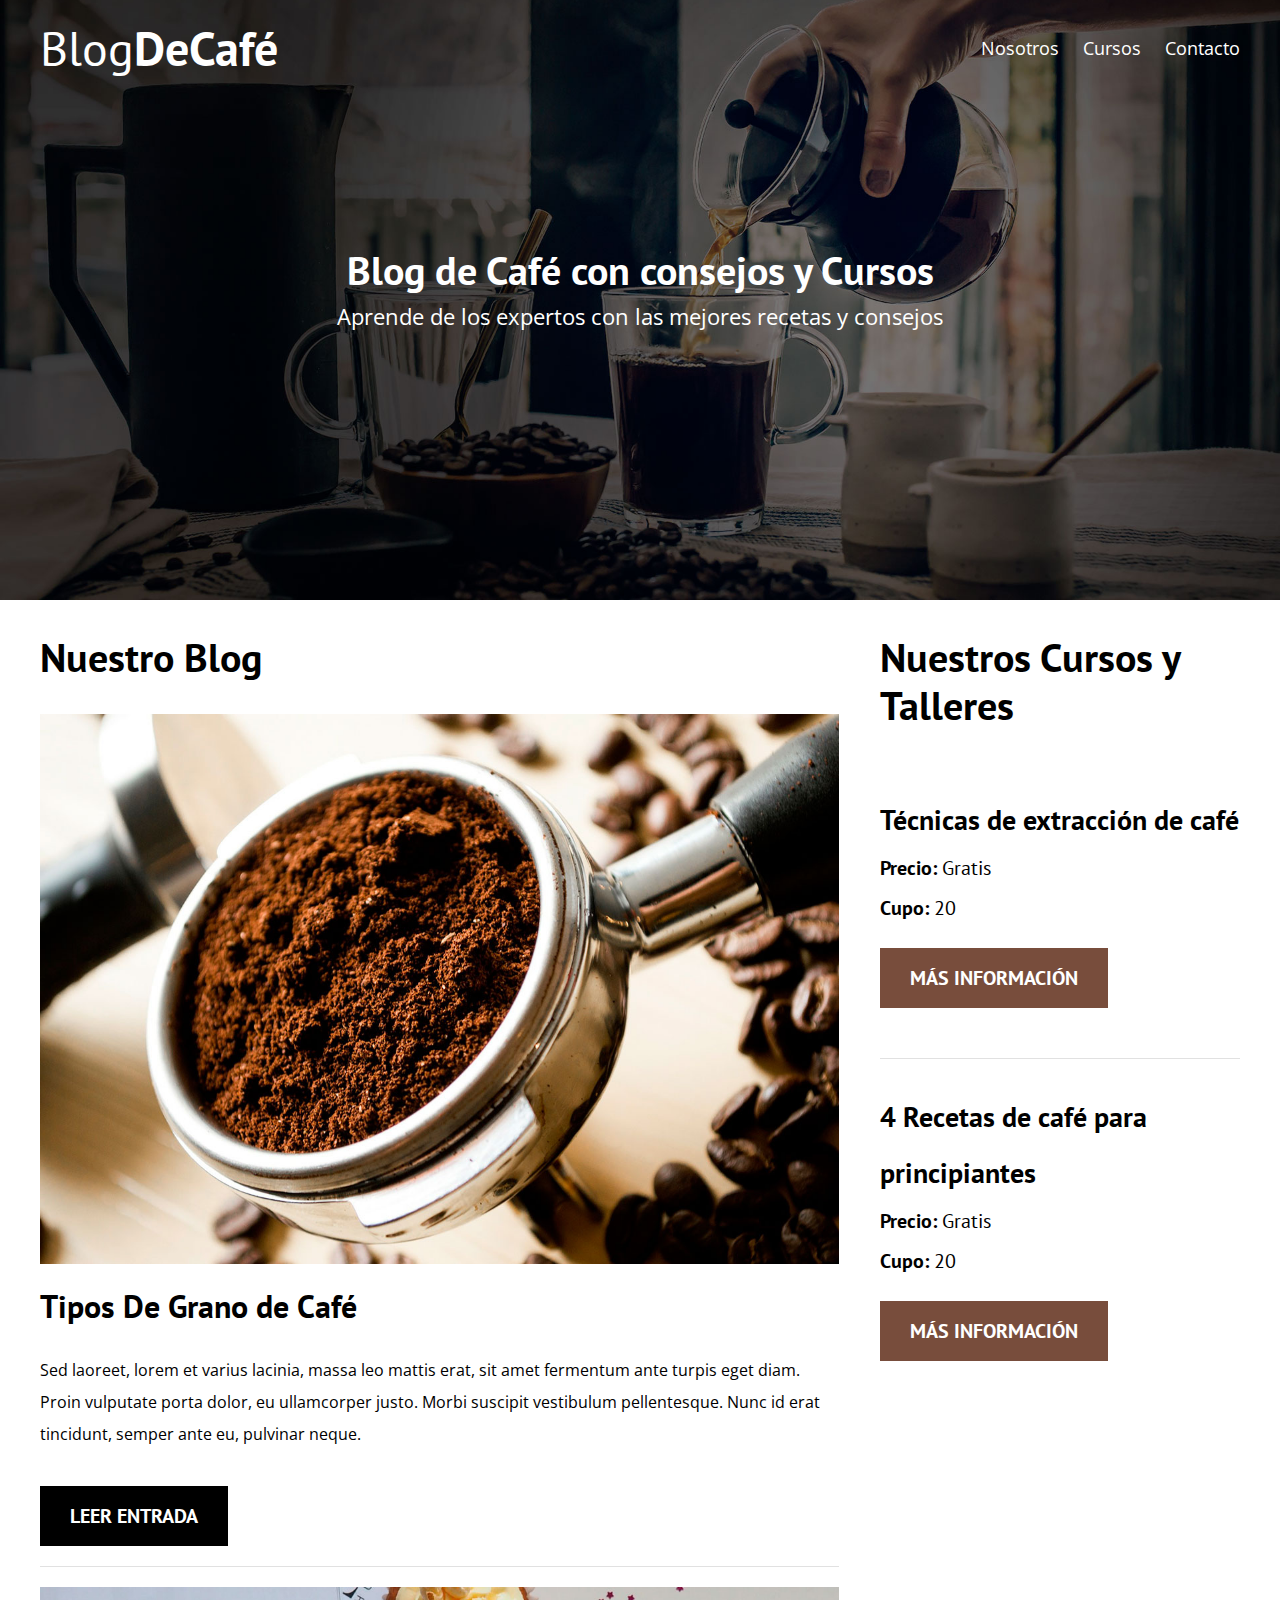
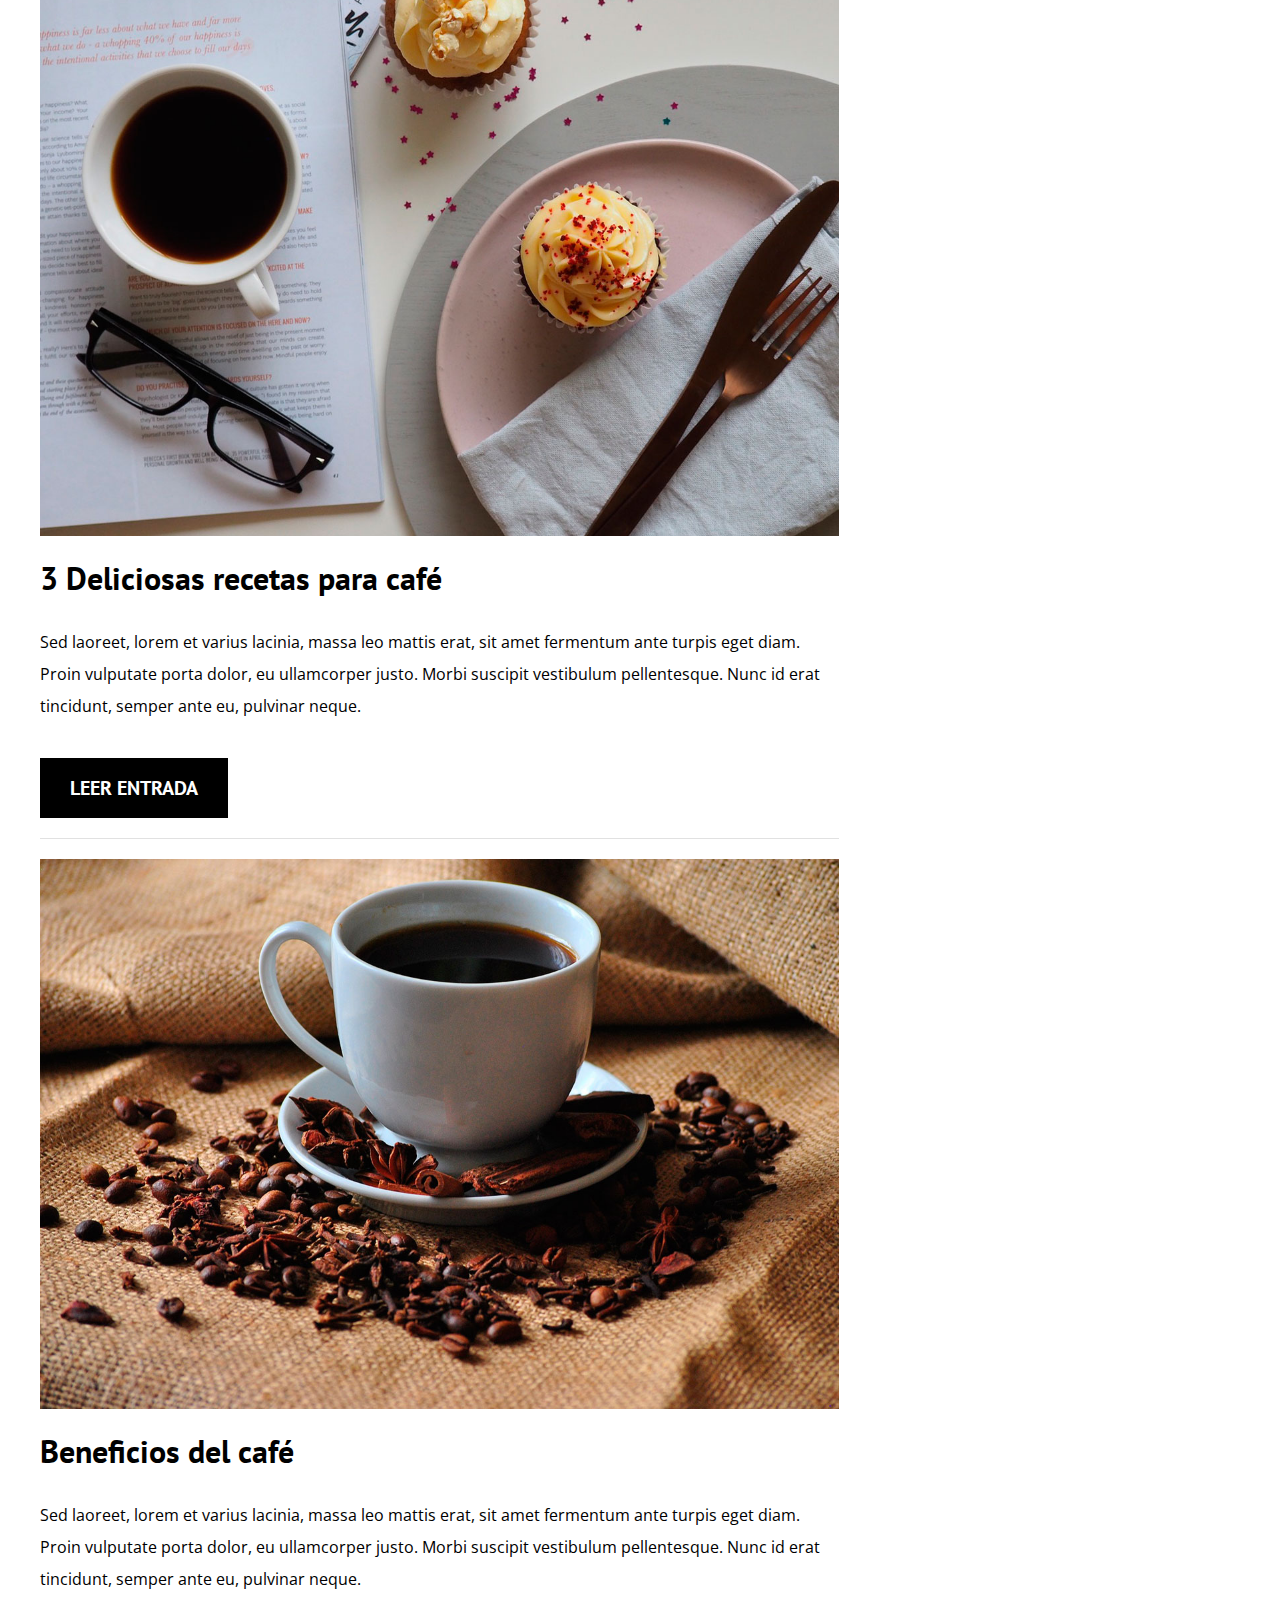
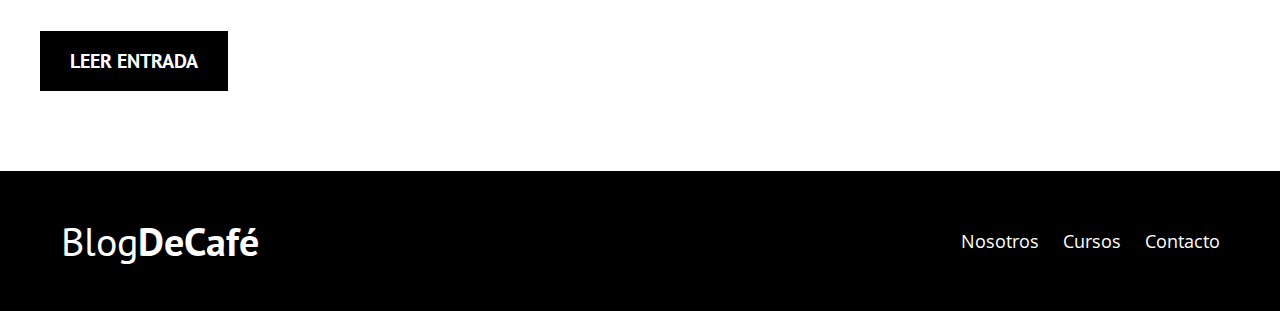
<file: index.html>
<!DOCTYPE html>
<html lang="en">
  <head>
    <meta charset="UTF-8" />
    <meta name="viewport" content="width=device-width, initial-scale=1.0" />
    <meta http-equiv="X-UA-Compatible" content="ie=edge" />
    <title>Blog de Café</title>
    <link
      href="https://fonts.googleapis.com/css?family=Open+Sans|PT+Sans:400,700"
      rel="stylesheet"
    />
    <link rel="stylesheet" href="css/normalize.css" />
    <link rel="stylesheet" href="css/style.css" />
  </head>
  <body>
    <header class="site-header">
      <div class="contenedor">
        <div class="barra">
          <a href="index.html">
            <h1 class="no-margin">Blog<span>DeCafé</span></h1>
          </a>
          <nav class="navegacion">
            <a href="nosotros.html">Nosotros</a>
            <a href="cursos.html">Cursos</a>
            <a href="contacto.html">Contacto</a>
          </nav>
        </div>
        <!--barra-->

        <div class="texto-header">
          <h2 class="no-margin">Blog de Café con consejos y Cursos</h2>
          <p class="no-margin">
            Aprende de los expertos con las mejores recetas y consejos
          </p>
        </div>
      </div>
      <!--contenedor-->
    </header>

    <div class="contenido-principal contenedor">
      <main class="blog">
        <h2>Nuestro Blog</h2>
        <article class="entrada-blog">
          <div class="imagen">
            <img src="img/blog1.jpg" alt="Imagen blog" />
          </div>
          <!--imagen-->
          <div class="contenido-blog">
            <h3 class="no-margin">Tipos De Grano de Café</h3>
            <p>
              Sed laoreet, lorem et varius lacinia, massa leo mattis erat, sit
              amet fermentum ante turpis eget diam. Proin vulputate porta dolor,
              eu ullamcorper justo. Morbi suscipit vestibulum pellentesque. Nunc
              id erat tincidunt, semper ante eu, pulvinar neque.
            </p>
            <a href="entrada.html" class="btn btn-primario">Leer Entrada</a>
          </div>
        </article>
        <article class="entrada-blog">
          <div class="imagen">
            <img src="img/blog2.jpg" alt="Imagen blog" />
          </div>
          <!--imagen-->
          <div class="contenido-blog">
            <h3 class="no-margin">3 Deliciosas recetas para café</h3>
            <p>
              Sed laoreet, lorem et varius lacinia, massa leo mattis erat, sit
              amet fermentum ante turpis eget diam. Proin vulputate porta dolor,
              eu ullamcorper justo. Morbi suscipit vestibulum pellentesque. Nunc
              id erat tincidunt, semper ante eu, pulvinar neque.
            </p>
            <a href="entrada.html" class="btn btn-primario">Leer Entrada</a>
          </div>
        </article>
        <article class="entrada-blog">
          <div class="imagen">
            <img src="img/blog3.jpg" alt="Imagen blog" />
          </div>
          <!--imagen-->
          <div class="contenido-blog">
            <h3 class="no-margin">Beneficios del café</h3>
            <p>
              Sed laoreet, lorem et varius lacinia, massa leo mattis erat, sit
              amet fermentum ante turpis eget diam. Proin vulputate porta dolor,
              eu ullamcorper justo. Morbi suscipit vestibulum pellentesque. Nunc
              id erat tincidunt, semper ante eu, pulvinar neque.
            </p>
            <a href="entrada.html" class="btn btn-primario">Leer Entrada</a>
          </div>
        </article>
      </main>
      <aside class="cursos">
        <h2>Nuestros Cursos y Talleres</h2>

        <ul class="cursos-lista">
          <li class="curso">
            <h4 class="no-margin">Técnicas de extracción de café</h4>
            <p class="no-margin">Precio: <span>Gratis</span></p>
            <p class="no-margin">Cupo: <span>20</span></p>
            <a href="cursos.html" class="btn btn-secundario">Más Información</a>
          </li>
          <li class="curso">
            <h4 class="no-margin">4 Recetas de café para principiantes</h4>
            <p class="no-margin">Precio: <span>Gratis</span></p>
            <p class="no-margin">Cupo: <span>20</span></p>
            <a href="cursos.html" class="btn btn-secundario">Más Información</a>
          </li>
        </ul>
      </aside>
    </div>
    <!--contenido-principal-->

    <footer class="site-footer">
      <div class="contenedor">
        <div class="barra">
          <p class="no-margin">Blog<span>DeCafé</span></p>

          <nav class="navegacion">
            <a href="nosotros.html">Nosotros</a>
            <a href="cursos.html">Cursos</a>
            <a href="contacto.html">Contacto</a>
          </nav>
        </div>
      </div>
    </footer>
  </body>
</html>
</file>
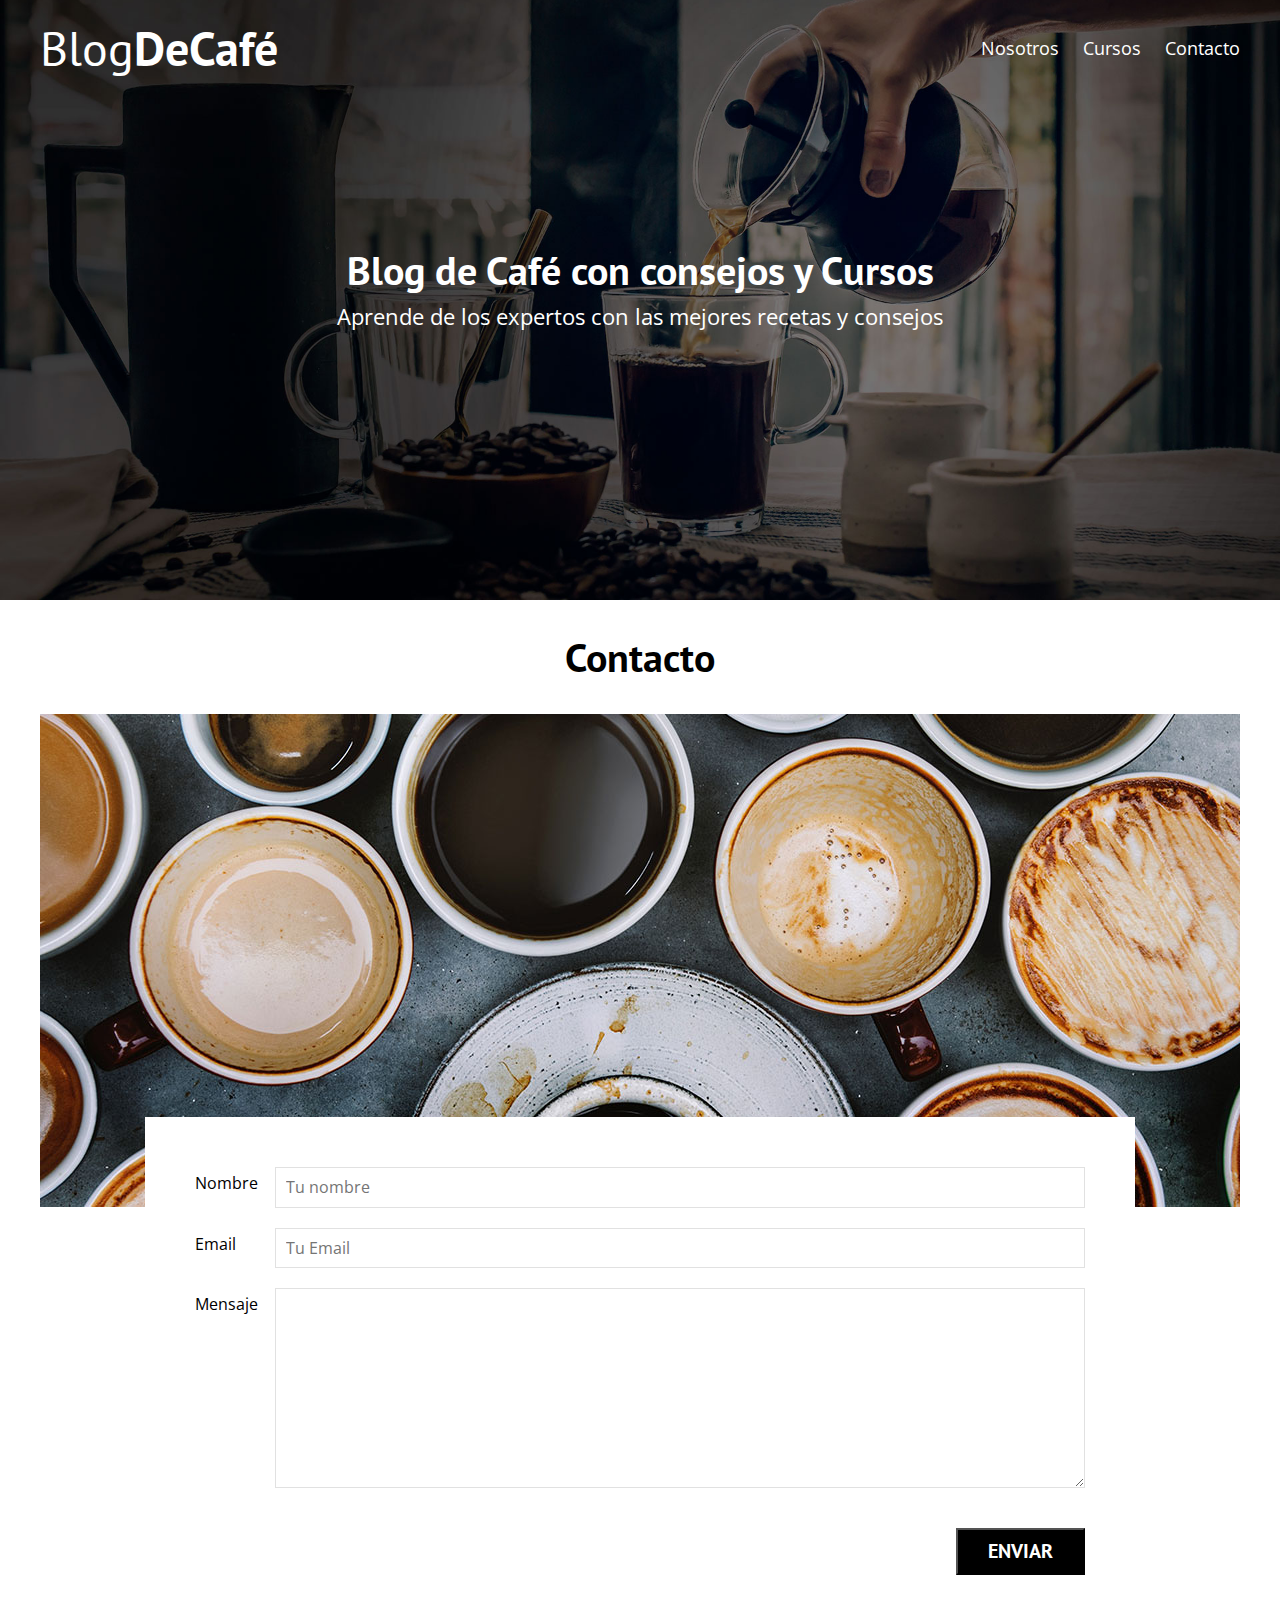
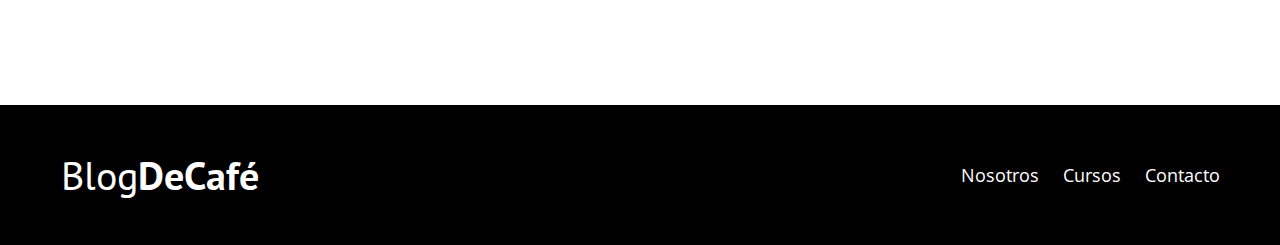
<file: contacto.html>
<!DOCTYPE html>
<html lang="en">
  <head>
    <meta charset="UTF-8" />
    <meta name="viewport" content="width=device-width, initial-scale=1.0" />
    <meta http-equiv="X-UA-Compatible" content="ie=edge" />
    <title>Blog de Café</title>
    <link
      href="https://fonts.googleapis.com/css?family=Open+Sans|PT+Sans:400,700"
      rel="stylesheet"
    />
    <link rel="stylesheet" href="css/normalize.css" />
    <link rel="stylesheet" href="css/style.css" />
  </head>
  <body>
    <header class="site-header">
      <div class="contenedor">
        <div class="barra">
          <a href="index.html">
            <h1 class="no-margin">Blog<span>DeCafé</span></h1>
          </a>
          <nav class="navegacion">
            <a href="nosotros.html">Nosotros</a>
            <a href="cursos.html">Cursos</a>
            <a href="contacto.html">Contacto</a>
          </nav>
        </div>
        <!--barra-->

        <div class="texto-header">
          <h2 class="no-margin">Blog de Café con consejos y Cursos</h2>
          <p class="no-margin">
            Aprende de los expertos con las mejores recetas y consejos
          </p>
        </div>
      </div>
      <!--contenedor-->
    </header>

    <main class="contenedor">
      <h2 class="centrar-texto">Contacto</h2>
      <div class="grid centrar-columnas">
        <div class="columnas-12">
          <img src="img/contacto.jpg" alt="Imagen Contacto" />
        </div>
        <div class="columnas-10 formulario-contacto">
          <form action="#">
            <div class="campo">
              <label for="nombre">Nombre</label>
              <input type="text" id="nombre" placeholder="Tu nombre" />
            </div>
            <div class="campo">
              <label for="email">Email</label>
              <input type="email" id="email" placeholder="Tu Email" />
            </div>
            <div class="campo mensaje">
              <label for="mensaje">Mensaje</label>
              <textarea id="mensaje"></textarea>
            </div>
            <div class="campo enviar">
              <input type="submit" value="Enviar" class="btn btn-primario" />
            </div>
          </form>
        </div>
      </div>
    </main>

    <footer class="site-footer">
      <div class="contenedor">
        <div class="barra">
          <p class="no-margin">Blog<span>DeCafé</span></p>

          <nav class="navegacion">
            <a href="nosotros.html">Nosotros</a>
            <a href="cursos.html">Cursos</a>
            <a href="contacto.html">Contacto</a>
          </nav>
        </div>
      </div>
    </footer>
  </body>
</html>
</file>
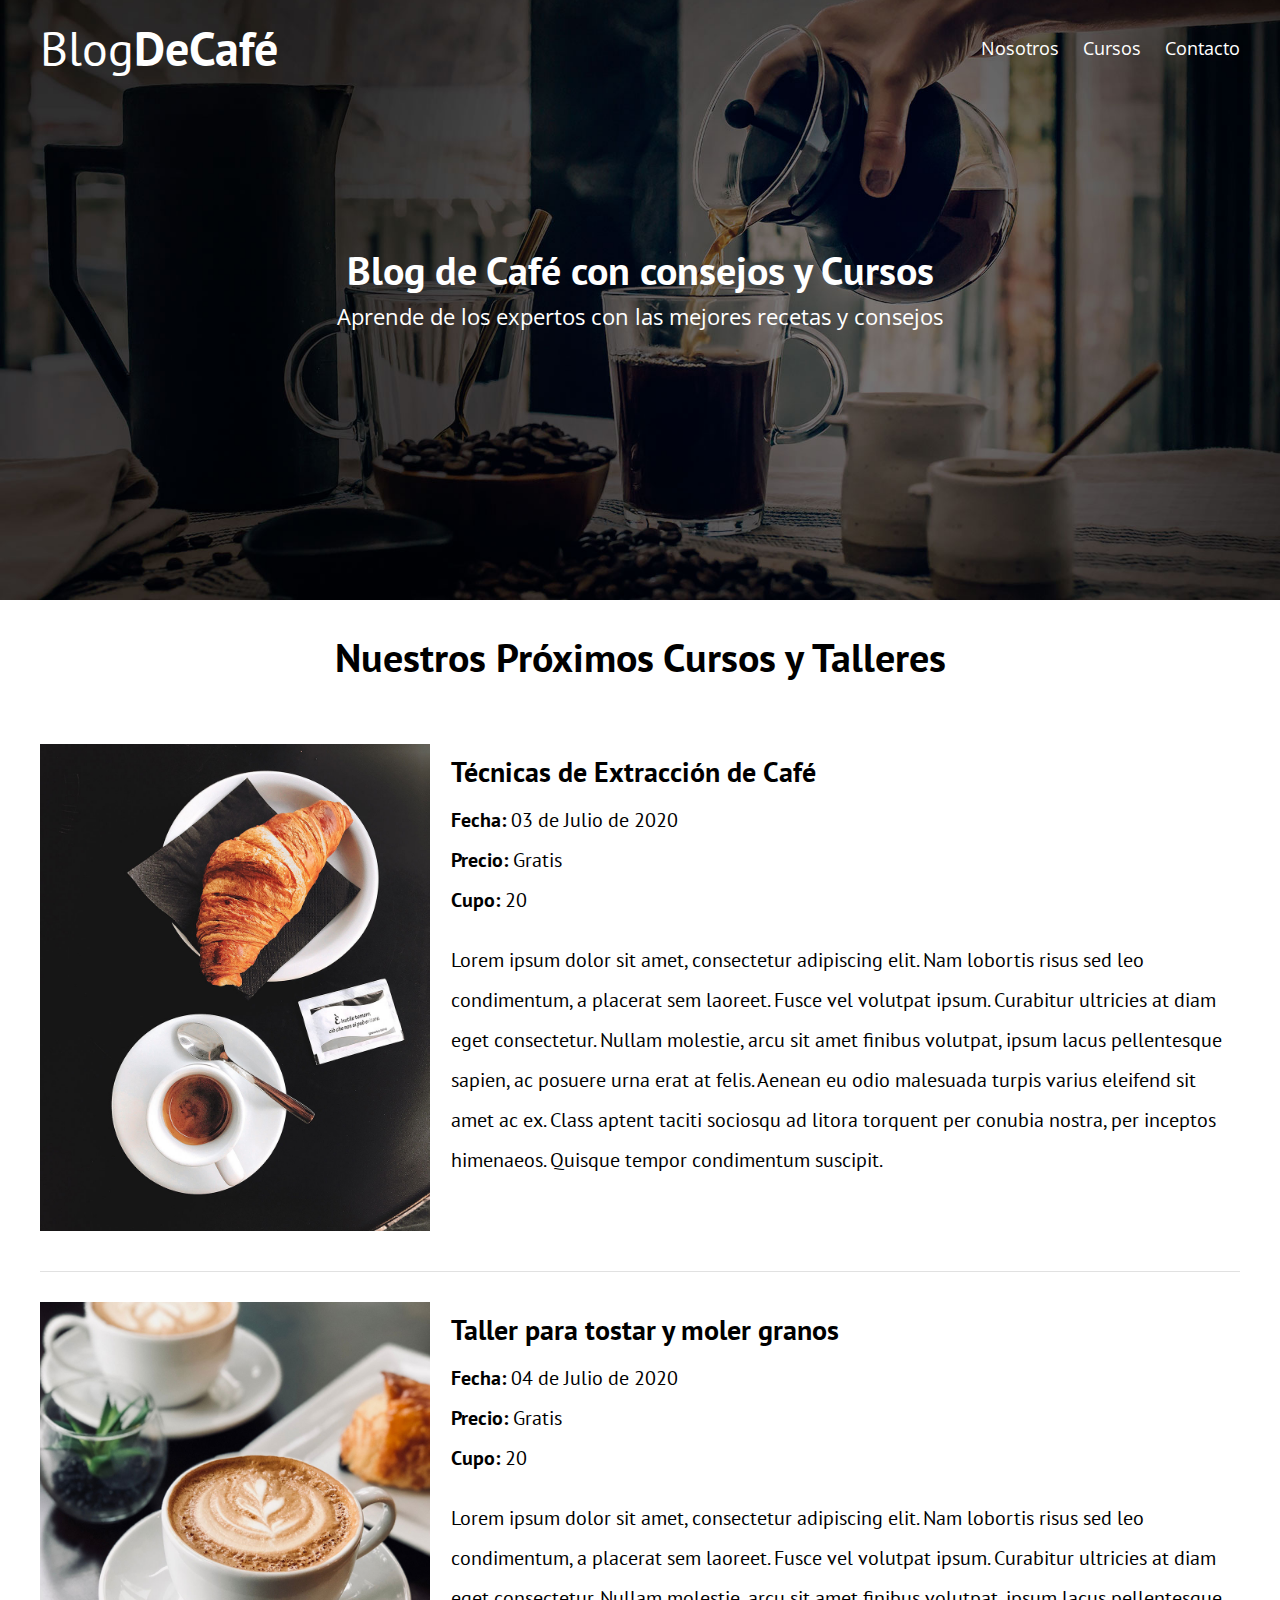
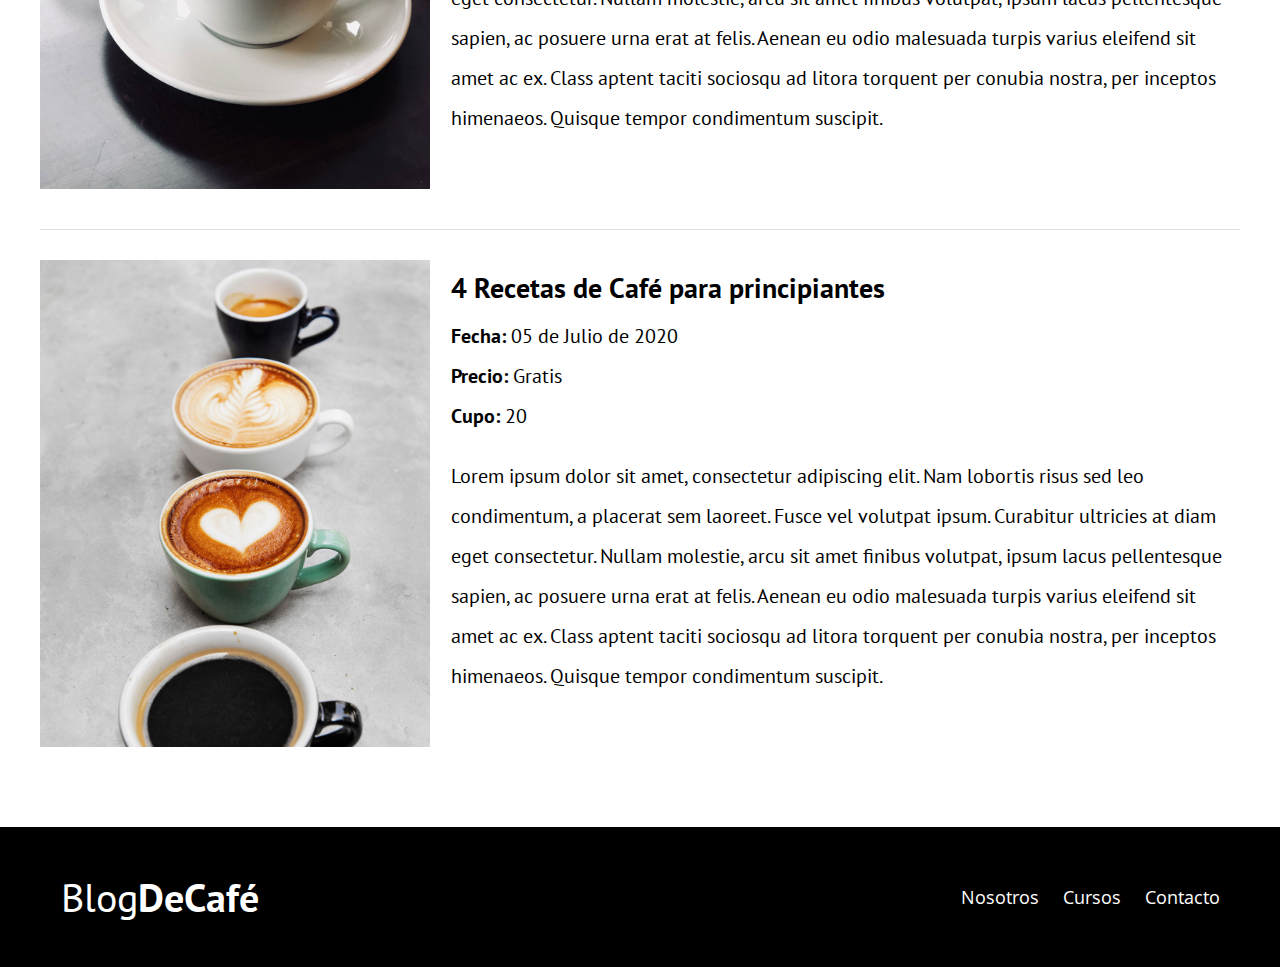
<file: cursos.html>
<!DOCTYPE html>
<html lang="en">
  <head>
    <meta charset="UTF-8" />
    <meta name="viewport" content="width=device-width, initial-scale=1.0" />
    <meta http-equiv="X-UA-Compatible" content="ie=edge" />
    <title>Blog de Café</title>
    <link
      href="https://fonts.googleapis.com/css?family=Open+Sans|PT+Sans:400,700"
      rel="stylesheet"
    />
    <link rel="stylesheet" href="css/normalize.css" />
    <link rel="stylesheet" href="css/style.css" />
  </head>
  <body>
    <header class="site-header">
      <div class="contenedor">
        <div class="barra">
          <a href="index.html">
            <h1 class="no-margin">Blog<span>DeCafé</span></h1>
          </a>
          <nav class="navegacion">
            <a href="nosotros.html">Nosotros</a>
            <a href="cursos.html">Cursos</a>
            <a href="contacto.html">Contacto</a>
          </nav>
        </div>
        <!--barra-->

        <div class="texto-header">
          <h2 class="no-margin">Blog de Café con consejos y Cursos</h2>
          <p class="no-margin">
            Aprende de los expertos con las mejores recetas y consejos
          </p>
        </div>
      </div>
      <!--contenedor-->
    </header>

    <main class="contenedor">
      <h2 class="centrar-texto">Nuestros Próximos Cursos y Talleres</h2>
      <article class="curso grid">
        <div class="columnas-4">
          <img src="img/curso1.jpg" alt="Imagen Curso" />
        </div>
        <div class="columnas-8">
          <h4 class="no-margin">Técnicas de Extracción de Café</h4>
          <p class="no-margin">Fecha: <span>03 de Julio de 2020</span></p>
          <p class="no-margin">Precio: <span>Gratis</span></p>
          <p class="no-margin">Cupo: <span>20</span></p>
          <p class="descripcion">
            Lorem ipsum dolor sit amet, consectetur adipiscing elit. Nam
            lobortis risus sed leo condimentum, a placerat sem laoreet. Fusce
            vel volutpat ipsum. Curabitur ultricies at diam eget consectetur.
            Nullam molestie, arcu sit amet finibus volutpat, ipsum lacus
            pellentesque sapien, ac posuere urna erat at felis. Aenean eu odio
            malesuada turpis varius eleifend sit amet ac ex. Class aptent taciti
            sociosqu ad litora torquent per conubia nostra, per inceptos
            himenaeos. Quisque tempor condimentum suscipit.
          </p>
        </div>
      </article>
      <article class="curso grid">
        <div class="columnas-4">
          <img src="img/curso2.jpg" alt="Imagen Curso" />
        </div>
        <div class="columnas-8">
          <h4 class="no-margin">Taller para tostar y moler granos</h4>
          <p class="no-margin">Fecha: <span>04 de Julio de 2020</span></p>
          <p class="no-margin">Precio: <span>Gratis</span></p>
          <p class="no-margin">Cupo: <span>20</span></p>
          <p class="descripcion">
            Lorem ipsum dolor sit amet, consectetur adipiscing elit. Nam
            lobortis risus sed leo condimentum, a placerat sem laoreet. Fusce
            vel volutpat ipsum. Curabitur ultricies at diam eget consectetur.
            Nullam molestie, arcu sit amet finibus volutpat, ipsum lacus
            pellentesque sapien, ac posuere urna erat at felis. Aenean eu odio
            malesuada turpis varius eleifend sit amet ac ex. Class aptent taciti
            sociosqu ad litora torquent per conubia nostra, per inceptos
            himenaeos. Quisque tempor condimentum suscipit.
          </p>
        </div>
      </article>
      <article class="curso grid">
        <div class="columnas-4">
          <img src="img/curso3.jpg" alt="Imagen Curso" />
        </div>
        <div class="columnas-8">
          <h4 class="no-margin">4 Recetas de Café para principiantes</h4>
          <p class="no-margin">Fecha: <span>05 de Julio de 2020</span></p>
          <p class="no-margin">Precio: <span>Gratis</span></p>
          <p class="no-margin">Cupo: <span>20</span></p>
          <p class="descripcion">
            Lorem ipsum dolor sit amet, consectetur adipiscing elit. Nam
            lobortis risus sed leo condimentum, a placerat sem laoreet. Fusce
            vel volutpat ipsum. Curabitur ultricies at diam eget consectetur.
            Nullam molestie, arcu sit amet finibus volutpat, ipsum lacus
            pellentesque sapien, ac posuere urna erat at felis. Aenean eu odio
            malesuada turpis varius eleifend sit amet ac ex. Class aptent taciti
            sociosqu ad litora torquent per conubia nostra, per inceptos
            himenaeos. Quisque tempor condimentum suscipit.
          </p>
        </div>
      </article>
    </main>

    <footer class="site-footer">
      <div class="contenedor">
        <div class="barra">
          <p class="no-margin">Blog<span>DeCafé</span></p>

          <nav class="navegacion">
            <a href="nosotros.html">Nosotros</a>
            <a href="cursos.html">Cursos</a>
            <a href="contacto.html">Contacto</a>
          </nav>
        </div>
      </div>
    </footer>
  </body>
</html>
</file>
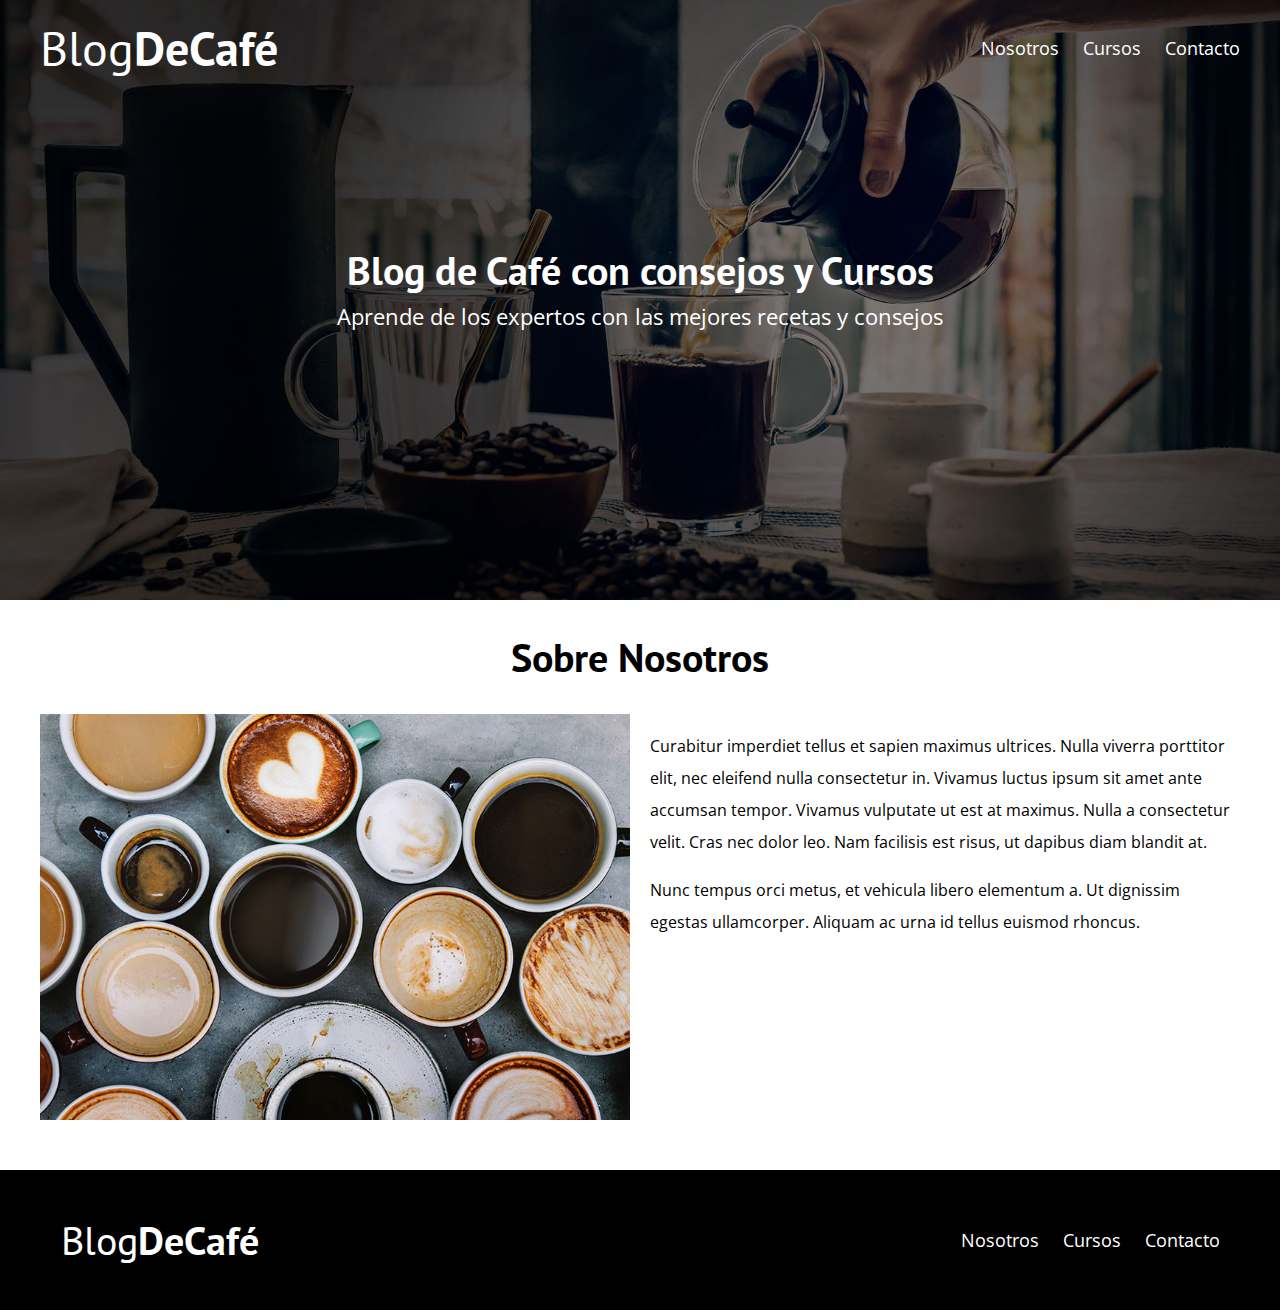
<file: nosotros.html>
<!DOCTYPE html>
<html lang="en">
  <head>
    <meta charset="UTF-8" />
    <meta name="viewport" content="width=device-width, initial-scale=1.0" />
    <meta http-equiv="X-UA-Compatible" content="ie=edge" />
    <title>Blog de Café</title>
    <link
      href="https://fonts.googleapis.com/css?family=Open+Sans|PT+Sans:400,700"
      rel="stylesheet"
    />
    <link rel="stylesheet" href="css/normalize.css" />
    <link rel="stylesheet" href="css/style.css" />
  </head>
  <body>
    <header class="site-header">
      <div class="contenedor">
        <div class="barra">
          <a href="index.html">
            <h1 class="no-margin">Blog<span>DeCafé</span></h1>
          </a>
          <nav class="navegacion">
            <a href="nosotros.html">Nosotros</a>
            <a href="cursos.html">Cursos</a>
            <a href="contacto.html">Contacto</a>
          </nav>
        </div>
        <!--barra-->

        <div class="texto-header">
          <h2 class="no-margin">Blog de Café con consejos y Cursos</h2>
          <p class="no-margin">
            Aprende de los expertos con las mejores recetas y consejos
          </p>
        </div>
      </div>
      <!--contenedor-->
    </header>

    <main class="contenedor">
      <h2 class="centrar-texto">Sobre Nosotros</h2>
      <div class="grid">
        <div class="columnas-6">
          <img src="img/nosotros.jpg" alt="Imagen Nosotros" />
        </div>
        <div class="columnas-6">
          <p>
            Curabitur imperdiet tellus et sapien maximus ultrices. Nulla viverra
            porttitor elit, nec eleifend nulla consectetur in. Vivamus luctus
            ipsum sit amet ante accumsan tempor. Vivamus vulputate ut est at
            maximus. Nulla a consectetur velit. Cras nec dolor leo. Nam
            facilisis est risus, ut dapibus diam blandit at.
          </p>
          <p>
            Nunc tempus orci metus, et vehicula libero elementum a. Ut dignissim
            egestas ullamcorper. Aliquam ac urna id tellus euismod rhoncus.
          </p>
        </div>
      </div>
    </main>

    <footer class="site-footer">
      <div class="contenedor">
        <div class="barra">
          <p class="no-margin">Blog<span>DeCafé</span></p>

          <nav class="navegacion">
            <a href="nosotros.html">Nosotros</a>
            <a href="cursos.html">Cursos</a>
            <a href="contacto.html">Contacto</a>
          </nav>
        </div>
      </div>
    </footer>
  </body>
</html>
</file>
<file: css/style.css>
/* apply a natural box layout model to all elements, but allowing components to change */
html {
  box-sizing: border-box;
  font-size: 62.5%; /** 1rem = 10xp **/
}
*,
*:before,
*:after {
  box-sizing: inherit;
}
body {
  font-family: "Open Sans", sans-serif;
  font-size: 1.6rem;
  line-height: 2;
}
/** GLOBALES **/
.contenedor {
  max-width: 120rem;
  margin: 0 auto;
  width: 95%;
}
h1,
h2,
h3,
h4 {
  font-family: "PT Sans", sans-serif;
}
h1 {
  font-size: 4.8rem;
}
h2 {
  font-size: 4rem;
  line-height: 1.2;
}
h3 {
  font-size: 3.2rem;
}
h4 {
  font-size: 2.8rem;
}
img {
  max-width: 100%;
}
/* Utilidades */
.centrar-texto {
  text-align: center;
}
.no-margin {
  margin: 0;
}
/* Grid */
@media (min-width: 768px) {
  .grid {
    display: flex;
    justify-content: space-between;
    flex-wrap: wrap;
  }
  .centrar-columnas {
    justify-content: center;
  }
  .columnas-4 {
    flex: 0 0 calc(33.3% - 1rem);
  }
  .columnas-6 {
    flex: 0 0 calc(50% - 1rem);
  }
  .columnas-8 {
    flex: 0 0 calc(66.6% - 1rem);
  }
  .columnas-10 {
    flex: 0 0 calc(83.3% - 1rem);
  }
  .columnas-12 {
    flex: 0 0 100%;
  }
  /*(100% / 12 columnas)*columnas a usar */
}
/** Botones **/
.btn {
  display: block;
  text-align: center;
  padding: 1rem 3rem;
  margin: 2rem 0;
  color: white;
  text-decoration: none;
  font-family: "PT Sans", sans-serif;
  font-weight: 700;
  text-transform: uppercase;
  font-size: 2rem;
  flex: 0 0 100%;
}
.btn:hover {
  cursor: pointer;
}
@media (min-width: 768px) {
  .btn {
    display: inline-block;
    flex: 0 0 auto;
  }
}
.btn-primario {
  background-color: black;
}
.btn-secundario {
  background-color: #784d3c;
}
/* HEADER */
@media (min-width: 768px) {
  .barra {
    display: flex;
    justify-content: space-between;
    align-items: center;
  }
}

.site-header {
  background-image: url(../img/banner.jpg);
  background-repeat: no-repeat;
  background-position: center center;
  background-size: cover; /*Para que se llene tanto lo ancho como lo alto*/
  height: 60rem;
}

.site-header a {
  color: white;
  text-decoration: none;
}
.site-header h1 {
  text-align: center;
  font-weight: 400;
}
.site-header h1 span {
  font-weight: 700;
}
/** NAVEGACIÓN **/
.navegacion a {
  text-align: center;
  display: block;
  font-size: 1.8rem;
  color: #ffffff;
  text-decoration: none;
}
@media (min-width: 768px) {
  .navegacion a {
    display: inline;
    margin-right: 2rem;
  }
  .navegacion a:last-of-type {
    margin-right: 0;
  }
}
/** Texto Header **/
.texto-header {
  color: white;
  text-align: center;
  margin-top: 5rem;
}
@media (min-width: 768px) {
  .texto-header {
    margin-top: 15rem;
  }
}
.texto-header p {
  font-size: 2.2rem;
}
/** Contenido Principal Home **/
.contenido-principal {
  display: flex;
  flex-wrap: wrap;
}
.blog,
.cursos {
  flex: 0 0 100%;
}
.cursos {
  order: -1;
}

@media (min-width: 768px) {
  .contenido-principal {
    justify-content: space-between;
  }
  .blog {
    flex-basis: 66.6%;
  }
  .cursos {
    flex-basis: calc(33.3% - 4rem);
    order: 2;
  }
}
.entrada-blog {
  margin-bottom: 2rem;
  border-bottom: 1px solid #e1e1e1;
}
.entrada-blog:last-of-type {
  border: none;
}
/* Opcional */
/*.entrada-blog {
  display: flex;
  justify-content: space-between;
}
.entrada-blog .imagen {
  flex: 0 0 40%;
}
.entrada-blog .contenido-blog {
  flex: 0 0 calc(60% - 2rem);
}
*/
/** Cursos Sidebar **/
.cursos-lista {
  padding: 0;
  list-style: none;
}
.curso {
  padding-top: 3rem;
  padding-bottom: 3rem;
  border-bottom: 1px solid #e1e1e1;
}
.curso:last-of-type {
  border-bottom: none;
}
.curso p {
  font-family: "PT Sans", sans-serif;
  font-weight: 700;
  font-size: 2rem;
}
.curso p span,
.curso p.descripcion {
  font-weight: 400;
}
/* FOOTER */
.site-footer {
  background-color: black;
  padding: 3rem;
  margin-top: 4rem;
}
.site-footer p {
  color: white;
  font-size: 4rem;
  font-family: "PT Sans", sans-serif;
  font-weight: 400;
  text-align: center;
}
.site-footer p span {
  font-weight: 700;
}
/** CONTACTO **/
.formulario-contacto {
  background-color: white;
  padding: 5rem;
}
@media (min-width: 768px) {
  .formulario-contacto {
    margin-top: -10rem;
  }
}
.formulario-contacto .campo {
  display: flex;
  justify-content: space-between;
  margin-bottom: 2rem;
}
.formulario-contacto .campo label {
  flex: 0 0 8rem;
}
.formulario-contacto .campo input:not([type="submit"]),
.formulario-contacto textarea {
  flex: 1;
  border: 1px solid #e1e1e1;
  padding: 1rem;
}
.formulario-contacto textarea {
  height: 20rem;
}
.formulario-contacto .enviar {
  display: flex;
  justify-content: flex-end;
}
</file>
